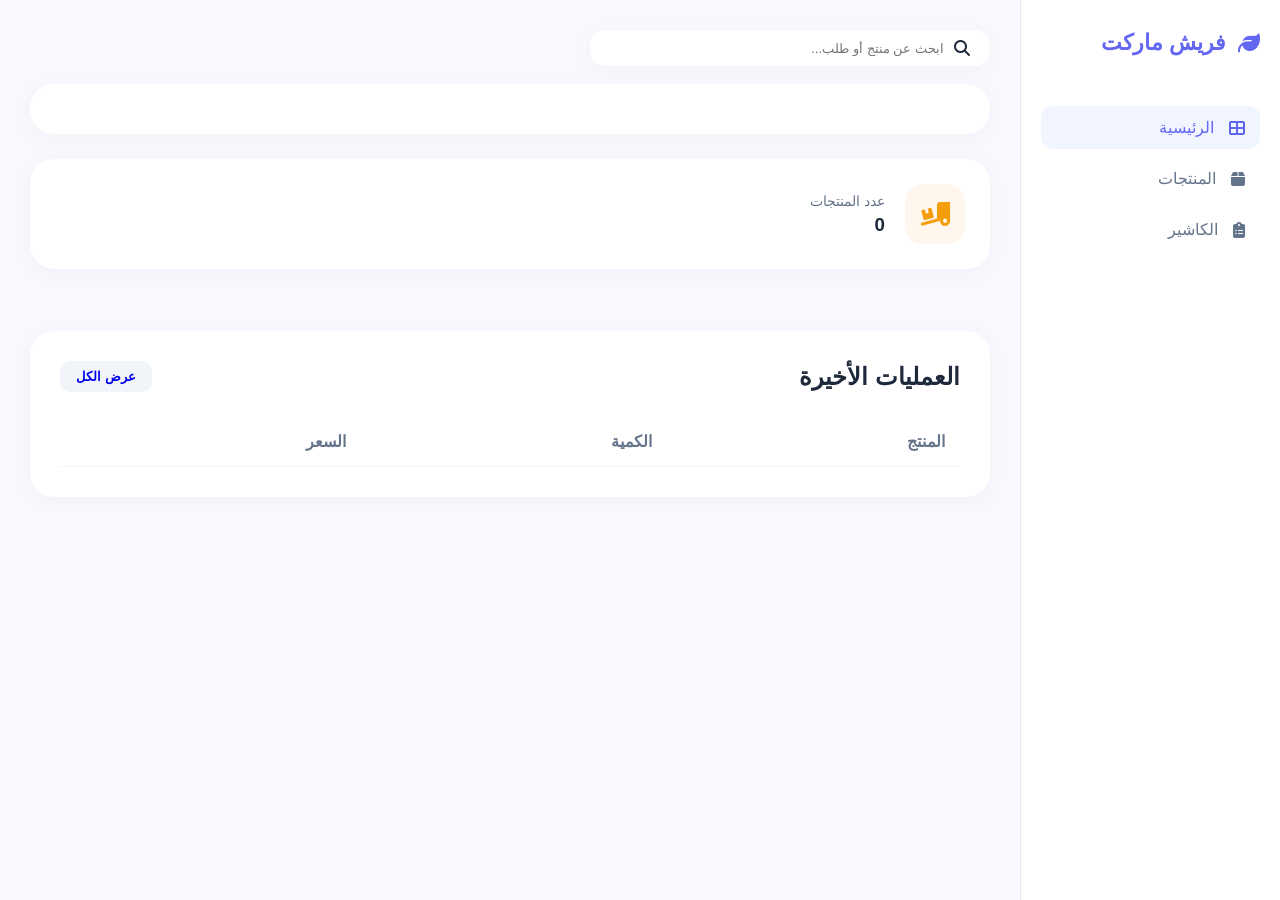
<file: index.html>
<!doctype html>
<html lang="ar" dir="rtl">

<head>
  <meta charset="UTF-8" />
  <meta name="viewport" content="width=device-width, initial-scale=1.0" />
  <title>لوحة تحكم سوبر ماركت</title>
  <link rel="stylesheet" href="style.css" />
  <link rel="icon" href="/46271.jpg">
  <link rel="stylesheet" href="https://cdnjs.cloudflare.com/ajax/libs/font-awesome/6.4.0/css/all.min.css" />
</head>

<body>
  <div class="dashboard-container" id="hide">
    <aside class="sidebar">
      <div class="logo">
        <i class="fas fa-leaf"></i>
        <span>فريش ماركت</span>
      </div>
      <nav>
        <a href="index.html" class="active"><i class="fas fa-th-large"></i> الرئيسية</a>
        <a href="pro.html"><i class="fas fa-box"></i> المنتجات</a>
        <a href="bills.html"><i class="fas fa-clipboard-list"></i> الكاشير</a>
      </nav>
    </aside>

    <main class="main-content">
      <header class="top-header">
        <div class="search-bar">
          <i class="fas fa-search"></i>
          <input type="text" id="search" placeholder="ابحث عن منتج أو طلب..." onkeyup="searchProduct()" />
        </div>
        <div class="header-actions">
          <div class="notification">
          </div>
        </div>
      </header>

      <section class="stats-container">
        <div class="stat-card">
        </div>
        <div class="stat-card">
          <div class="stat-icon orange">
            <i class="fas fa-truck-loading"></i>
          </div>
          <div class="stat-info">
            <p>عدد المنتجات</p>
            <h3 class="no_pro">0</h3>
          </div>
        </div>
      </section>

      <section class="recent-orders">
        <div class="section-header">
          <h2>العمليات الأخيرة</h2>
          <button class="btnviewall">
            <a href="pro.html"> عرض الكل </a>
          </button>
        </div>
        <div class="table-wrapper">
          <table>
            <thead>
              <tr>
                <th>المنتج</th>
                <th>الكمية</th>
                <th>السعر</th>
              </tr>
            </thead>
            <tbody id="tableBody1"></tbody>
          </table>
        </div>
    </main>
  </div>
  <script src="home.js"></script>
</body>

</html>
</file>
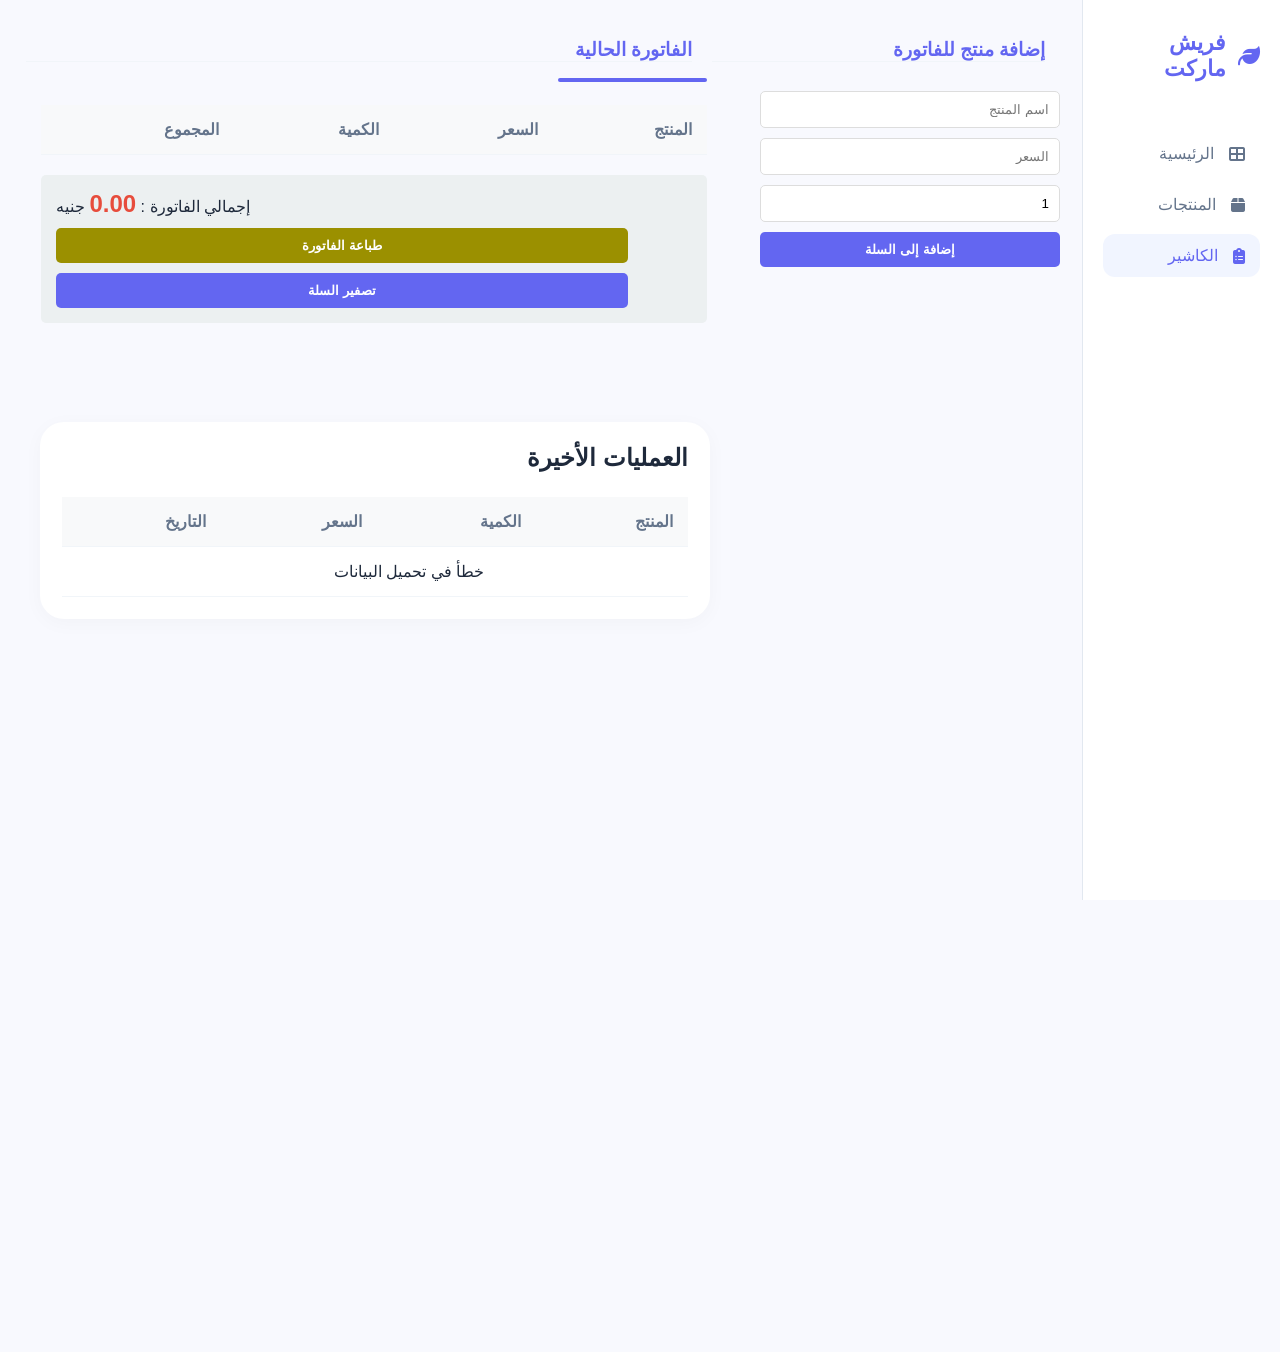
<file: bills.html>
<!DOCTYPE html>
<html lang="ar" dir="rtl">

<head>
  <meta charset="UTF-8">
  <meta name="viewport" content="width=device-width, initial-scale=1.0">
  <link rel="preconnect" href="https://fonts.googleapis.com">
  <link rel="shortcut icon" href="/46271.jpg">
  <link rel="preconnect" href="https://fonts.gstatic.com" crossorigin>
  <link
    href="https://fonts.googleapis.com/css2?family=Aref+Ruqaa:wght@400;700&family=Noto+Nastaliq+Urdu:wght@400..700&display=swap"
    rel="stylesheet">
  <link rel="stylesheet" href="sell1.css">
  <link rel="stylesheet" href="https://cdnjs.cloudflare.com/ajax/libs/font-awesome/6.4.0/css/all.min.css">
</head>

<body>
  <div class="dashboard-container">
    <aside class="sidebar">
      <div class="logo">
        <i class="fas fa-leaf"></i>
        <span>فريش ماركت</span>
      </div>
      <nav>
        <a href="index.html"><i class="fas fa-th-large"></i> الرئيسية</a>
        <a href="pro.html"><i class="fas fa-box"></i> المنتجات</a>
        <a href="bills.html" class="active"><i class="fas fa-clipboard-list"></i> الكاشير</a>


      </nav>
    </aside>
  </div>
  </aside>

  <main class="main-content">
    <div class="pos-grid">
      <div class="input-section">
        <h3>إضافة منتج للفاتورة</h3>
        <input type="text" id="prodName" placeholder="اسم المنتج">
        <input type="number" id="prodPrice" placeholder="السعر">
        <input type="number" id="prodQty" placeholder="الكمية" value="1">
        <button onclick="addToCart()">إضافة إلى السلة</button>
      </div>

      <div class="bill-section">
        <h3 class="now">الفاتورة الحالية</h3>
        <hr class="hr1">
        <table id="billTable">
          <thead>
            <tr>
              <th>المنتج</th>
              <th>السعر</th>
              <th>الكمية</th>
              <th>المجموع</th>
            </tr>
          </thead>
          <tbody id="billBody"></tbody>
        </table>

        <div class="total-area">
          <p>إجمالي الفاتورة : <span id="grandTotal">0</span> جنيه</p>
          <button class="print-btn" onclick="window.print()">طباعة الفاتورة</button>
          <button class="clear-btn" onclick="clearCart()">تصفير السلة</button>
        </div>
      </div>
    </div>
    <section class="recent-orders">
      <div class="section-header">
        <h2>العمليات الأخيرة</h2>
      </div>
      <div class="table-wrapper">
        <table>
          <thead>
            <tr>
              <th>المنتج</th>
              <th>الكمية</th>
              <th>السعر</th>
              <th>التاريخ</th>
            </tr>
          </thead>
          <tbody id="tableBody1">
          </tbody>

        </table>
      </div>
    </section>
    </div>
  </main>
  <script src="script.js"></script>

</body>

</html>
</file>
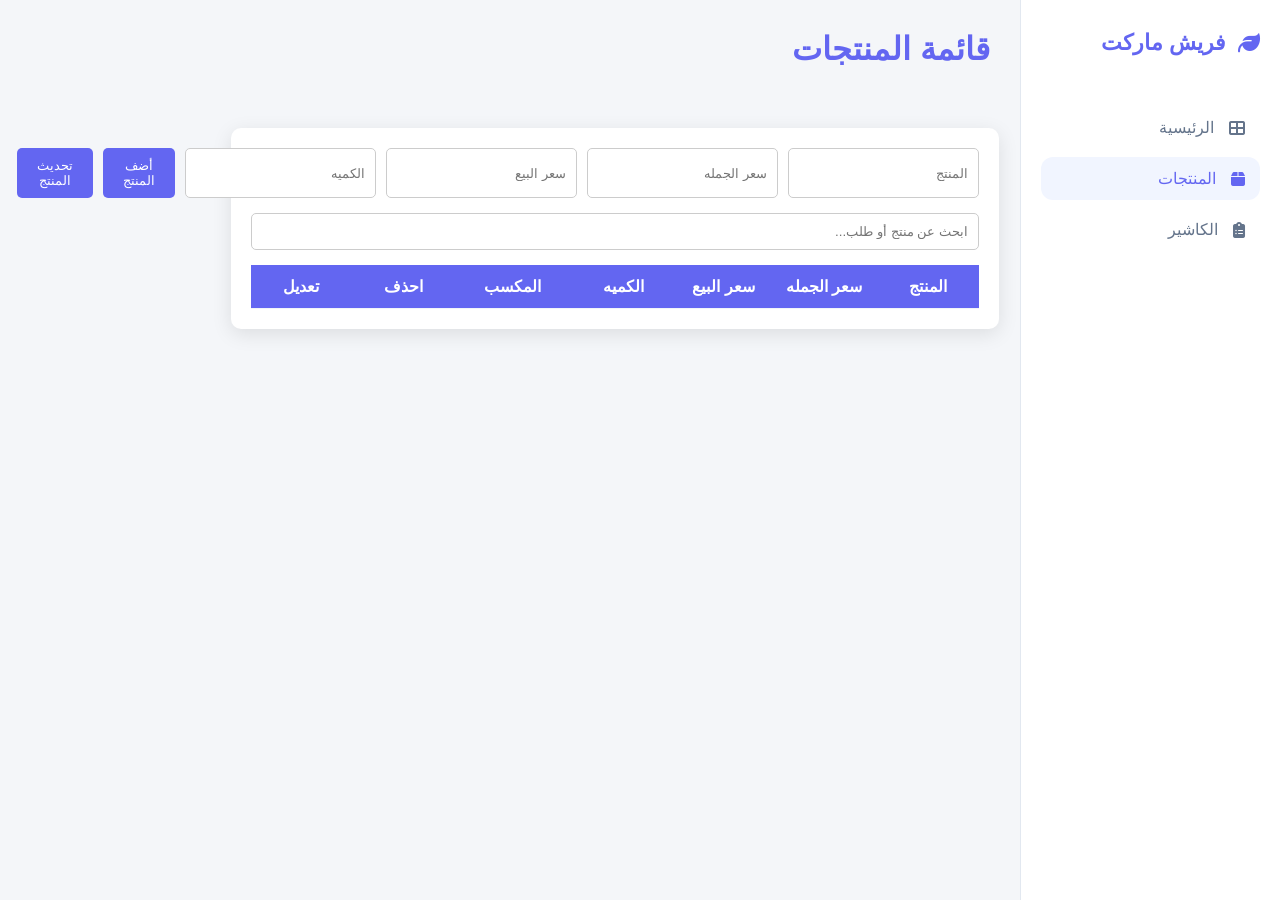
<file: pro.html>
<!DOCTYPE html>
<html lang="ar" dir="rtl">

<head>
   <meta charset="UTF-8">
   <meta name="viewport" content="width=device-width, initial-scale=1.0">
   <title>إدارة المنتجات - فريش ماركت</title>
   <link rel="stylesheet" href="style.css">
   <link rel="shortcut icon" href="/46271.jpg">
   <link rel="stylesheet" href="pro.css">
   <link rel="stylesheet" href="https://cdnjs.cloudflare.com/ajax/libs/font-awesome/6.4.0/css/all.min.css">
</head>

<body>
   <div class="dashboard-container">
      <aside class="sidebar">
         <div class="logo"><i class="fas fa-leaf"></i> <span>فريش ماركت</span></div>
         <nav>
            <a href="index.html"><i class="fas fa-th-large"></i> الرئيسية</a>
            <a href="pro.html" class="active"><i class="fas fa-box"></i> المنتجات</a>
            <a href="bills.html"><i class="fas fa-clipboard-list"></i> الكاشير</a>
         </nav>
      </aside>

      <main class="main-content">
         <header class="top-header">
            <div class="page-title">
               <h1>قائمة المنتجات</h1>
            </div>
         </header>

         <div class="container">
            <div class="form">
               <input type="text" id="name" placeholder="المنتج">
               <input type="number" id="price" placeholder="سعر الجمله">
               <input type="number" id="old_price" placeholder="سعر البيع">
               <input type="text" id="count" placeholder="الكميه">
               <button onclick="addProduct()" id="submitBtn">أضف المنتج</button>
               <button class="update">تحديث المنتج</button>
            </div>

            <input type="text" id="search" placeholder="ابحث عن منتج أو طلب..." onkeyup="searchProduct()">

            <table>
               <thead>
                  <tr class="tr1">
                     <th>المنتج</th>
                     <th>سعر الجمله</th>
                     <th>سعر البيع</th>
                     <th>الكميه</th>
                     <th>المكسب</th>
                     <th>احذف</th>
                     <th>تعديل</th>
                  </tr>
               </thead>
               <tbody id="tableBody">
               </tbody>
            </table>
         </div>
         </section>
      </main>
   </div>
   <script src="product.js"></script>
</body>


</html>
</file>
<file: style.css>
:root {
  --bg-color: #f8f9fe;
  --sidebar-color: #ffffff;
  --primary-color: #6366f1;
  --text-main: #1e293b;
  --text-muted: #64748b;
  --white: #ffffff;
  --shadow: 0 4px 20px rgba(0, 0, 0, 0.03);
}

* {
  margin: 0;
  padding: 0;
  box-sizing: border-box;
  font-family: "Segoe UI", Tahoma, Geneva, Verdana, sans-serif;
}

body {
  background-color: var(--bg-color);
  color: var(--text-main);
}

.dashboard-container {
  display: flex;
  height: 100vh;
}

/* Sidebar */
.sidebar {
  width: 260px;
  background: var(--sidebar-color);
  border-left: 1px solid #e2e8f0;
  display: flex;
  flex-direction: column;
  padding: 30px 20px;
}

.logo {
  display: flex;
  align-items: center;
  gap: 12px;
  font-size: 22px;
  font-weight: bold;
  color: var(--primary-color);
  margin-bottom: 50px;
}

.sidebar nav {
  flex: 1;
}

.sidebar nav a {
  display: flex;
  align-items: center;
  gap: 15px;
  padding: 12px 15px;
  text-decoration: none;
  color: var(--text-muted);
  border-radius: 12px;
  margin-bottom: 8px;
  transition: 0.3s;
}

.sidebar nav a:hover,
.sidebar nav a.active {
  background: #f1f5ff;
  color: var(--primary-color);
}

/* Main Content */
.main-content {
  flex: 1;
  padding: 30px;
  overflow-y: auto;
}

.top-header {
  display: flex;
  justify-content: space-between;
  align-items: center;
  margin-bottom: 40px;
}

.search-bar {
  background: var(--white);
  padding: 10px 20px;
  border-radius: 15px;
  display: flex;
  align-items: center;
  gap: 10px;
  width: 400px;
  box-shadow: var(--shadow);
}

.search-bar input {
  border: none;
  outline: none;
  width: 100%;
}

.header-actions {
  display: flex;
  align-items: center;
  gap: 25px;
}

.profile {
  display: flex;
  align-items: center;
  gap: 12px;
}

.profile img {
  width: 40px;
  border-radius: 50%;
}

/* Stats Cards */
.stats-container {
  display: grid;
  grid-template-columns: repeat(1, 1fr);
  gap: 25px;
  margin-bottom: 40px;
  position: relative;
  top: -22px;
}

.stat-card {
  background: var(--white);
  padding: 25px;
  border-radius: 24px;
  display: flex;
  align-items: center;
  gap: 20px;
  box-shadow: var(--shadow);
}

.stat-icon {
  width: 60px;
  height: 60px;
  border-radius: 18px;
  display: flex;
  align-items: center;
  justify-content: center;
  font-size: 24px;
}

.purple {
  background: #eef2ff;
  color: #6366f1;
}
.green {
  background: #f0fdf4;
  color: #22c55e;
}
.orange {
  background: #fff7ed;
  color: #f59e0b;
}

.stat-info p {
  color: var(--text-muted);
  font-size: 14px;
  margin-bottom: 5px;
}

/* Table */
.recent-orders {
  background: var(--white);
  padding: 30px;
  border-radius: 24px;
  box-shadow: var(--shadow);
}

.section-header {
  display: flex;
  justify-content: space-between;
  align-items: center;
  margin-bottom: 25px;
}

.btnviewall {
  background: #f1f5f9;
  color: #6366f1;
  border: none;
  padding: 8px 16px;
  border-radius: 10px;
  cursor: pointer;
  font-weight: 600;
}

table {
  width: 100%;
  border-collapse: collapse;
}

th {
  text-align: right;
  padding: 15px;
  color: var(--text-muted);
  border-bottom: 1px solid #f1f5f9;
}

td {
  padding: 15px;
  border-bottom: 1px solid #f1f5f9;
}

a {
  text-decoration: none;
}

.table1 {
  position: relative;
  top: 34px;
  right: 222px;
  width: 351%;
}
</file>
<file: sell1.css>
:root {
  --bg-color: #f8f9fe;
  --sidebar-color: #ffffff;
  --primary-color: #6366f1;
  --text-main: #1e293b;
  --text-muted: #64748b;
  --white: #ffffff;
  --shadow: 0 4px 20px rgba(0, 0, 0, 0.03);
}
* {
  margin: 0;
  padding: 0;
  box-sizing: border-box;
  font-family: "Segoe UI", Tahoma, Geneva, Verdana, sans-serif;
}

body {
  background-color: var(--bg-color);
  color: var(--text-main);
}
.container {
  max-width: 1000px;
  margin: auto;
  background: white;
  padding: 20px;
  border-radius: 10px;
  box-shadow: 0 4px 15px rgba(0, 0, 0, 0.1);
}

.hr1 {
  width: 149px;
  height: 4px;
  background: #6366f1;
  border-radius: 14px;
  border: none;
  position: relative;
  bottom: 13px;
}

.now {
  position: relative;
  top: -29px;
  right: 15px;
}

h1 {
  text-align: center;
  color: #2c3e50;
}

.pos-grid {
  display: grid;
  grid-template-columns: 1fr 2fr;
  gap: 20px;
  margin-top: 0;
  position: relative;
  bottom: 832px;
  right: 220px;
  width: 1019px;
}

table {
  width: 100%;
  border-collapse: collapse;
}

th {
  text-align: right;
  padding: 15px;
  color: var(--text-muted);
  border-bottom: 1px solid #f1f5f9;
}

h3 {
  color: var(--primary-color);
  border-bottom: 1px solid #f1f5f9;
  position: relative;
  top: -29px;
  left: -15px;
}

td {
  padding: 15px;
  border-bottom: 1px solid #f1f5f9;
}

input {
  display: block;
  width: 90%;
  padding: 10px;
  margin-bottom: 10px;
  border: 1px solid #ddd;
  border-radius: 5px;
  outline: none;
}
button {
  width: 90%;
  padding: 10px;
  background: var(--primary-color);
  color: white;
  border: none;
  border-radius: 5px;
  cursor: pointer;
  font-weight: bold;
}

table {
  width: 100%;
  border-collapse: collapse;
  margin-top: 10px;
}
th,
td {
  border-bottom: 1px solid #eee;
  padding: 12px;
  text-align: center;
}
th {
  background-color: #f8f9fa;
}

.total-area {
  margin-top: 20px;
  text-align: left;
  padding: 15px;
  background: #ecf0f1;
  border-radius: 5px;
}
#grandTotal {
  font-size: 1.5em;
  color: #e74c3c;
  font-weight: bold;
}
.clear-btn {
  background: #6366f1;
  margin-top: 10px;
}
.print-btn {
  background: #9b9000;
  margin-top: 10px;
}

/* Sidebar */
.sidebar {
  width: 198px;
  background: var(--sidebar-color);
  border-left: 1px solid #e2e8f0;
  display: flex;
  flex-direction: column;
  padding: 30px 20px;
}

.logo {
  display: flex;
  align-items: center;
  gap: 12px;
  font-size: 22px;
  font-weight: bold;
  color: var(--primary-color);
  margin-bottom: 50px;
}

.sidebar nav {
  flex: 1;
}

.sidebar nav a {
  display: flex;
  align-items: center;
  gap: 15px;
  padding: 12px 15px;
  text-decoration: none;
  color: var(--text-muted);
  border-radius: 12px;
  margin-bottom: 8px;
  transition: 0.3s;
}

.sidebar nav a:hover,
.sidebar nav a.active {
  background: #f1f5ff;
  color: var(--primary-color);
}

.dashboard-container {
  display: flex;
  height: 100vh;
}

/* Table */
.recent-orders {
  background: var(--white);
  padding: 22px;
  border-radius: 24px;
  box-shadow: var(--shadow);
  position: relative;
  bottom: 733px;
  right: 570px;
  width: 670px;
}

.section-header {
  display: flex;
  justify-content: space-between;
  align-items: center;
  margin-bottom: 25px;
}

table {
  width: 100%;
  border-collapse: collapse;
}

th {
  text-align: right;
  padding: 15px;
  color: var(--text-muted);
  border-bottom: 1px solid #f1f5f9;
}

td {
  padding: 15px;
  border-bottom: 1px solid #f1f5f9;
}

tbody tr {
  position: relative;
  left: 34px;
}
</file>
<file: pro.css>
* {
  margin: 0;
  box-sizing: border-box;
}

body {
  background: #f4f6f9;
}

.container {
  width: 80%;
  margin: 0 auto;
  background: #fff;
  padding: 20px;
  border-radius: 10px;
  box-shadow: 0 5px 20px rgba(0, 0, 0, 0.1);
  position: relative;
  left: 105px;
}

h1 {
  text-align: center;
  margin-bottom: 20px;
  color: #6366f1;
  font-family: "Segoe UI", Tahoma, Geneva, Verdana, sans-serif;
}

.form {
  display: flex;
  gap: 10px;
  margin-bottom: 15px;
}

.form input {
  flex: 1;
  padding: 10px;
  border: 1px solid #ccc;
  border-radius: 5px;
}

.form button {
  padding: 10px 20px;
  background: #6366f1;
  color: white;
  border: none;
  border-radius: 5px;
  cursor: pointer;
}

.form button:hover {
  background: #6366f1;
}

#search {
  width: 100%;
  padding: 10px;
  margin-bottom: 15px;
  border-radius: 5px;
  border: 1px solid #ccc;
}

table {
  width: 100%;
  border-collapse: collapse;
}

th,
td {
  padding: 12px;
  text-align: center;
}

th {
  background: #6366f1;
  color: white;
  width: 217px;
}

tr:nth-child(even) {
  background: #ececec;
}

button.delete {
  background: #910202;
  color: white;
  border: none;
  padding: 9px 11px;
  border-radius: 5px;
  cursor: pointer;
  position: relative;
  left: 5px;
}

input {
  outline: grey;
}

a {
  cursor: pointer;
}
button {
  cursor: pointer;
}

/* selling */

#pro_td {
  position: relative;
  left: -10px;
  top: 17px;
  font-family: "Aref Ruqaa", ser;
  font-size: 26px;
  background-color: #6366f1;
  color: #ffffff;
  padding: 10px;
  border-radius: 10px;
  cursor: pointer;
  width: 99px;
}

td input {
  width: 61px;
  margin-right: 54px;
  border: none;
  background-color: transparent;
  font-size: 16px;
}
</file>
